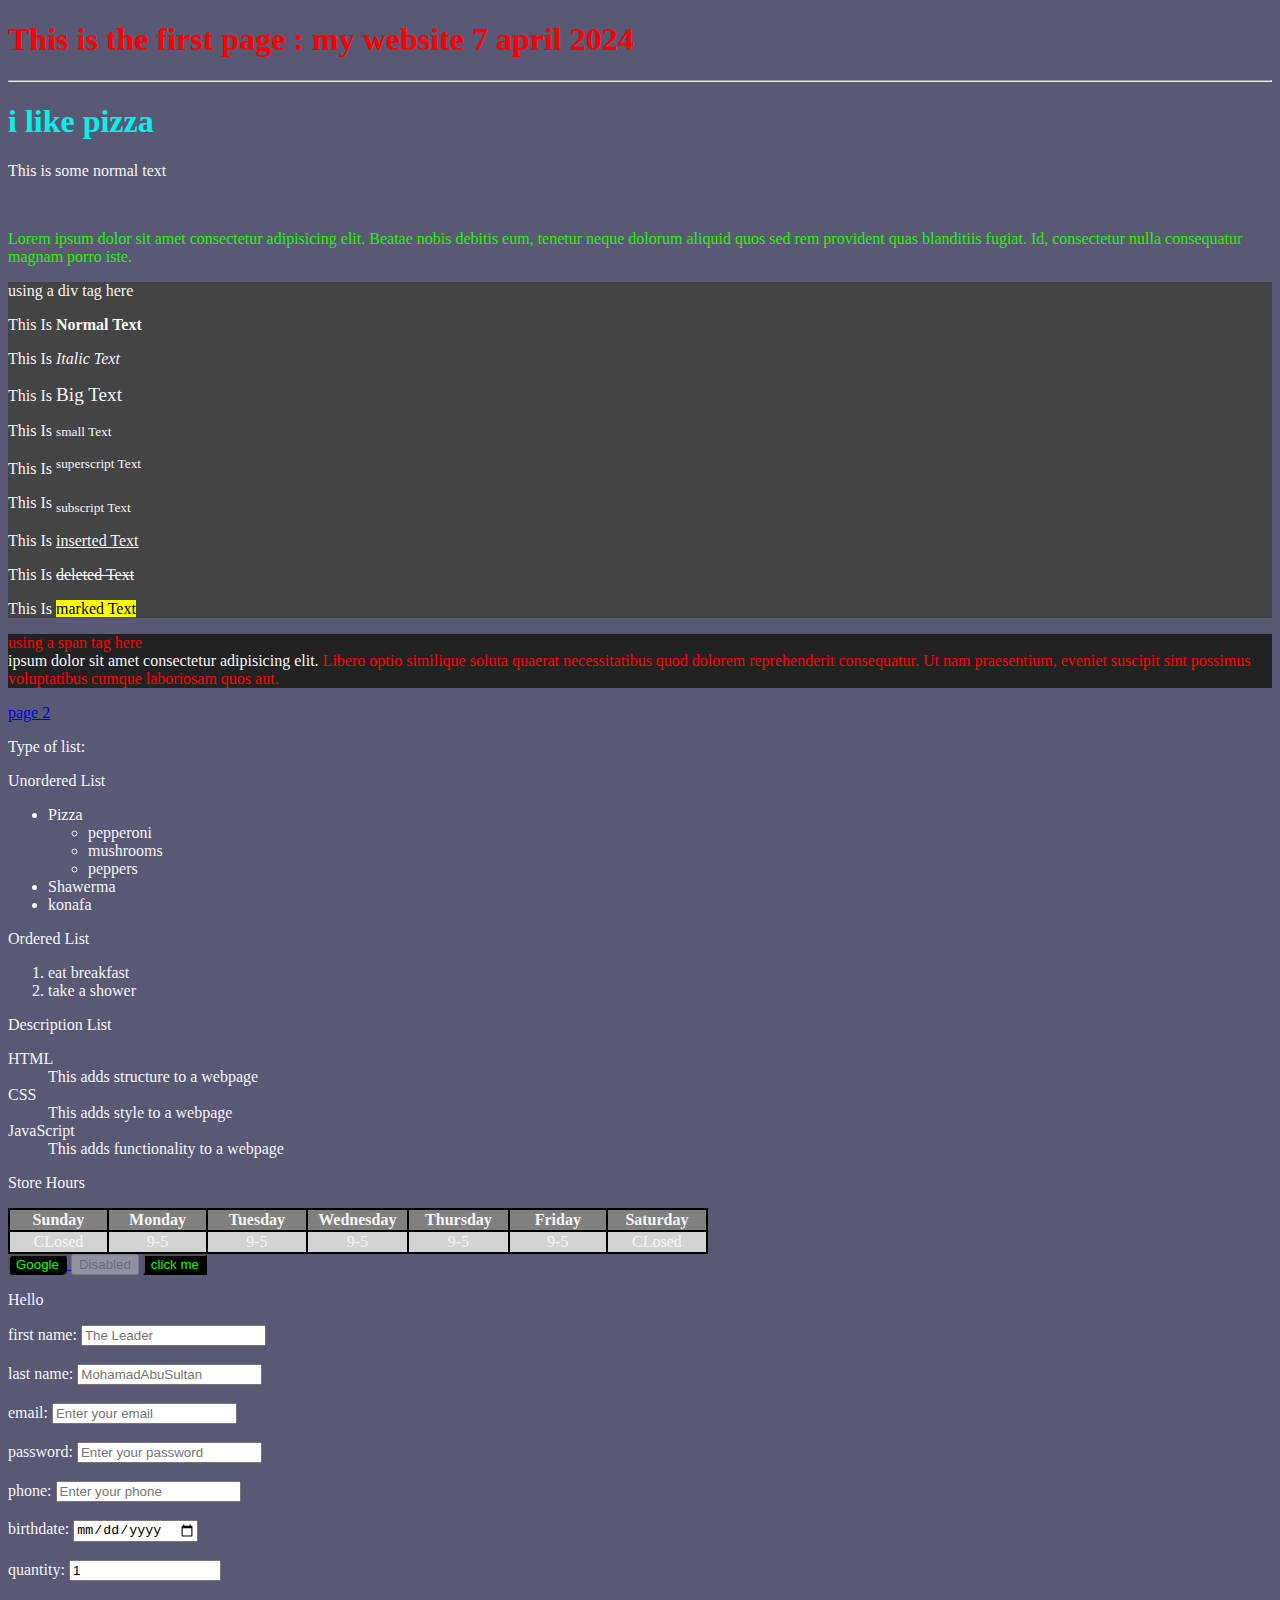
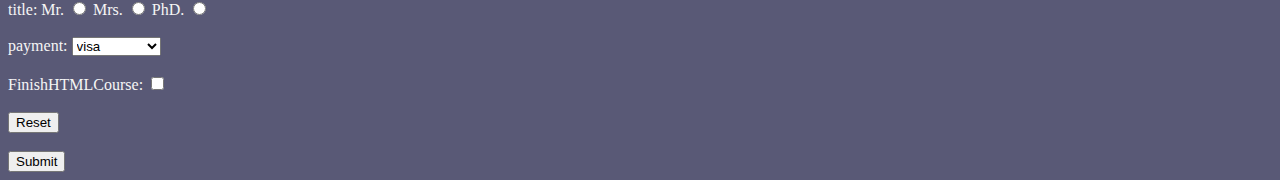
<file: HTML/index.html>
<!DOCTYPE html>
<html lang="en">
<head>
    <!-- meta data : data about data -->
    <meta charset="UTF-8"> <!-- for unicode -->
    <meta name="viewport" content="width=device-width, initial-scale=1.0"> <!-- to view this webpage on a mobile device -->
    <meta name="description" content="Free HTML tutorial for beginners - Bro Code">
    <meta name="keywords" content="HTML, tutorial, beginners">
    <meta name="author" content="Mohamad Khaled">
    <meta http-equiv="refresh" content="30"><!-- set our webpage to automatically refresh after a given amount of seconds -->
    <title>MyFirstWebsite</title>
    
</head>
<body style="background-color: rgb(89, 89, 118); color: whitesmoke;">
    <h1 style="color: red;">This is the first page : my website 7 april 2024</h1>
    <hr>
    <h1 style="color: rgb(5, 240, 232);">i like pizza</h1>    <!-- <h2>i like pizza</h2>    <h3>i like pizza</h3>    <h4>i like pizza</h4>    <h5>i like pizza</h5>    <h6>i like pizza</h6> -->
    <p>This is some normal text</p>
    <br>
    <p style="color: #28f005;">Lorem ipsum dolor sit amet consectetur adipisicing elit. Beatae nobis debitis eum, tenetur neque dolorum aliquid quos sed rem provident quas blanditiis fugiat. Id, consectetur nulla consequatur magnam porro iste.</p>
    <!-- div = defines a division of a document -->
    <div style="background-color: #444444;">
        using a div tag here
        <p>This Is <b>Normal Text</b></p>
        <p>This Is <i>Italic Text</i></p>
        <p>This Is <big>Big Text</big></p>
        <p>This Is <small>small Text</small></p>
        <p>This Is <sup>superscript Text</sup></p>
        <p>This Is <sub>subscript Text</sub></p>
        <p>This Is <ins>inserted Text</ins></p>
        <p>This Is <del>deleted Text</del></p>
        <p>This Is <mark>marked Text</mark></p>
    </div>
    <!-- span = adds markup to text or portion of a document -->
    <p style="background-color: #222222; color: red;">
        using a span tag here <br>
        <span style="color: whitesmoke;"> ipsum dolor sit amet consectetur adipisicing elit.</span> Libero optio similique soluta quaerat necessitatibus quod dolorem reprehenderit consequatur. Ut nam praesentium, eveniet suscipit sint possimus voluptatibus cumque laboriosam quos aut.</p>
    
    <a href="page2.html" target="_blank" title="this takes you to page 2">page 2</a>

    <p>Type of list:</p>
    <p>Unordered List</p>
    <ul>
        <li>Pizza
            <ul>
                <li>pepperoni</li>
                <li>mushrooms</li>
                <li>peppers</li>
            </ul>
        </li>
        <li>Shawerma</li>
        <li>konafa</li>
    </ul>
    <p>Ordered List</p>
    <ol>
        <li>eat breakfast</li>
        <li>take a shower</li>
    </ol>
    <p>Description List</p>
    <dl>
        <dt>HTML</dt>
        <dd>This adds structure to a webpage</dd>
        <dt>CSS</dt>
        <dd>This adds style to a webpage</dd>
        <dt>JavaScript</dt>
        <dd>This adds functionality to a webpage</dd>
    </dl>

    <p>Store Hours</p>
    <table bgcolor="black" width = "700">
        <tr bgcolor="grey">
            <th width = "100">Sunday</th>
            <th width = "100">Monday</th>
            <th width = "100">Tuesday</th>
            <th width = "100">Wednesday</th>
            <th width = "100">Thursday</th>
            <th width = "100">Friday</th>
            <th width = "100">Saturday</th>
        </tr>
        <tr bgcolor = "lightgrey" align="center">
            <td>CLosed</td>
            <td>9-5</td>
            <td>9-5</td>
            <td>9-5</td>
            <td>9-5</td>
            <td>9-5</td>
            <td>CLosed</td>
        </tr>
    </table>
    <a href="https://www.google.com">
        <button style="background-color: black; color: #00FF00; border-radius: 5px; ">Google</button>   
    </a>
    <button disabled>Disabled</button>   
    
    <button onclick="doSomething()" style="background-color: black; color: #00FF00;">click me</button> 
    <p id = "test">Hello</p>
    <script>
        function doSomething(){
            document.getElementById("test").innerHTML = "GoodBye";
        }
    </script>

<form action="action_page.php" method="get">
    <div>
        <label for="fname">first name:</label>
        <input type="text" id="fname" name="fname" placeholder="The Leader" required>
    </div>
    <br>
    <div>
        <label for="lname">last name:</label>
        <input type="text" id="lname" name="lname" placeholder="MohamadAbuSultan" required>
    </div>
    <br>
    <div>
        <label for="email">email:</label>
        <input type="email" id="email" name="email" placeholder="Enter your email" required maxlength="25">
    </div>
    <br>
    <div>
        <label for="pass">password:</label>
        <input type="password" id="pass" name="pass" placeholder="Enter your password" required maxlength="15">
    </div>
    <br>
    <div>
        <label for="phone">phone:</label>
        <input type="tel" id="phone" name="phone" placeholder="Enter your phone" required maxlength="12">
    </div>
    <br>
    <div>
        <label for="bdate">birthdate:</label>
        <input type="date" id="bdate" name="bdate" placeholder="Enter your birthdate" required>
    </div>
    <br>
    <div>
        <label for="quantity">quantity:</label>
        <input type="number" id="quantity" name="quantity" min="0" max="10000000000000" value="1" required>
    </div>
    <br>
    <div>
        <label for="title">title: </label>

        <label for="Mr.">Mr.</label>
        <input type="radio" id="Mr." name="title" value="Mr.">

        <label for="Mrs.">Mrs.</label>
        <input type="radio" id="Mrs." name="title" value="Mrs.">

        <label for="PhD.">PhD.</label>
        <input type="radio" id="PhD." name="title" value="PhD.">
    </div>
    <br>
    <div>
        <label for="payment">payment:</label>
        <select name="payment" id="payment">
            <option value="visa">visa</option>
            <option value="mastercard">mastercard</option>
            <option value="giftcard">giftcard</option>
        </select>
    </div>
    <br>
    <div>
        <label for="FinishHTMLCourse">FinishHTMLCourse:</label>
        <input type="checkbox" name="FinishHTMLCourse" id="FinishHTMLCourse">
    </div>
    <br>
    <div>
        <input type="reset">
    </div>
    <br>
    <div>
        <input type="submit">
    </div>
</form>
</body>
</html>
</file>
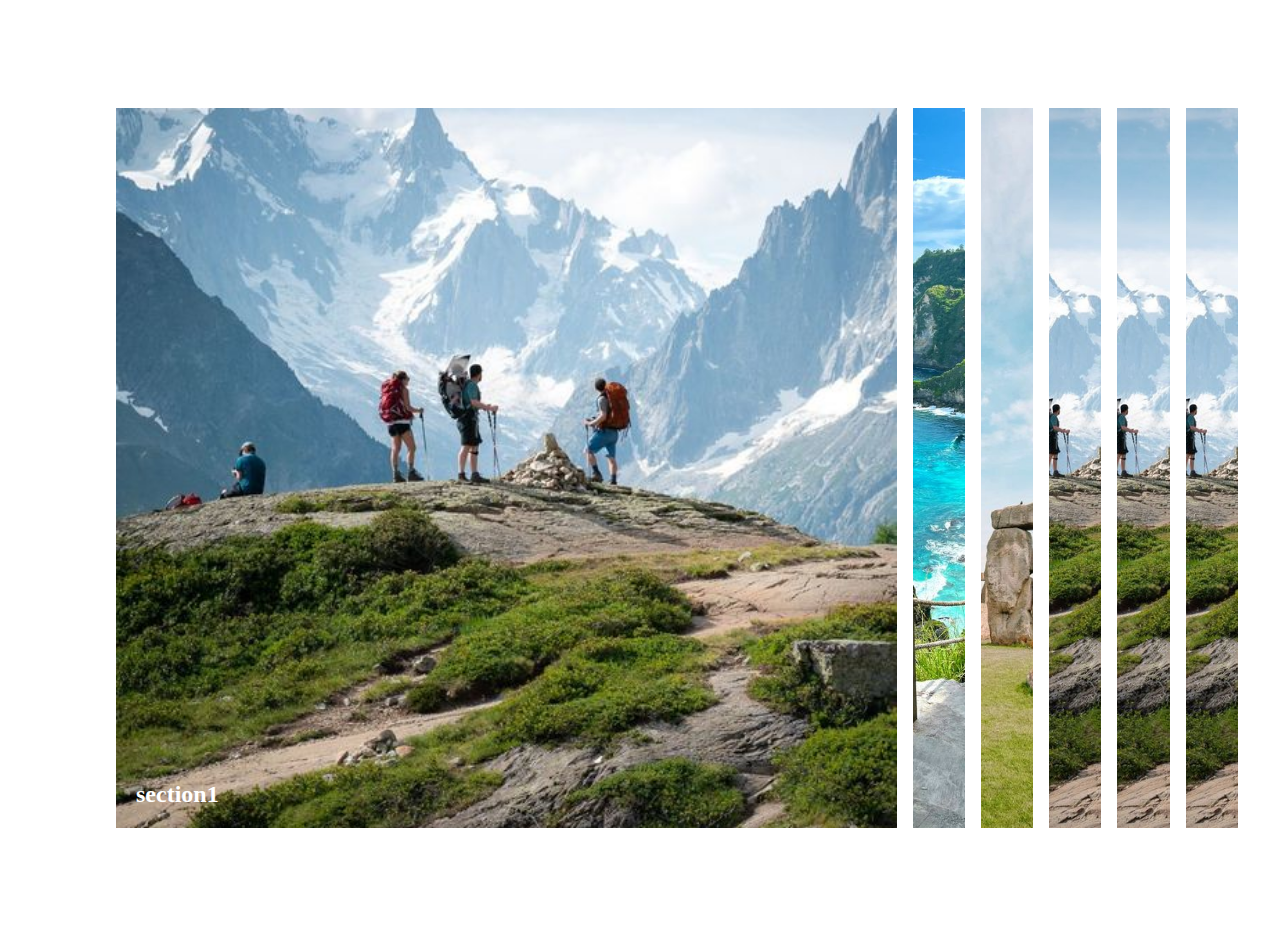
<file: Projects/01 _ Expanding Cards/index.html>
<!DOCTYPE html>
<html lang="en">
<head>
    <meta charset="UTF-8">
    <meta name="viewport" content="width=device-width, initial-scale=1.0">
    <title>Expanding Cards</title>
    <link rel="stylesheet" href="index.css">
</head>
<body>
    <div class="container">
        
        <div class="section one active"><h3>section1</h3></div>
            
        <div class="section two"><h3>section2</h3></div>
        <div class="section three"><h3>section3</h3></div>
        <div class="section four"><h3>section4</h3></div>
        <div class="section five"><h3>section5</h3></div>
        <div class="section six"><h3>section6</h3></div>
    </div>
    <script src="index.js"></script>
</body>
</html>
</file>
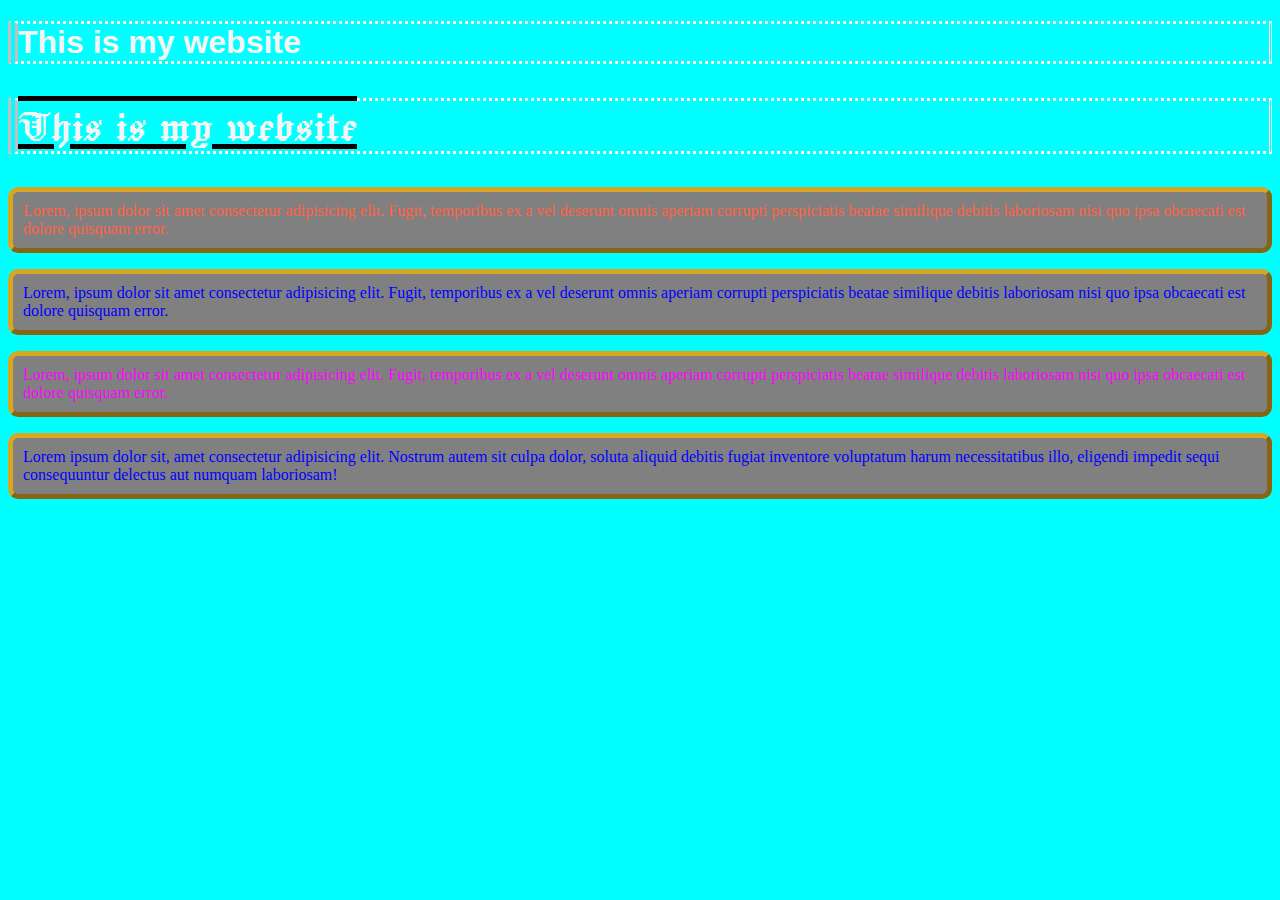
<file: CSS/ForCSS.html>
<!DOCTYPE html>
<html lang="en">
<head>
    <meta charset="UTF-8">
    <meta name="viewport" content="width=device-width, initial-scale=1.0">
    <title>Document</title>
    <link rel="stylesheet" href="style.css">
    <link href="https://fonts.googleapis.com/css2?family=Jacquard+24&display=swap" rel="stylesheet">
</head>
<body > 
    <h1>This is my website</h1>
    <h1 class="font">This is my website</h1>
    <p id="p1" class="odd">Lorem, ipsum dolor sit amet consectetur adipisicing elit. Fugit, temporibus ex a vel deserunt omnis aperiam corrupti perspiciatis beatae similique debitis laboriosam nisi quo ipsa obcaecati est dolore quisquam error.</p>
    <p id="p2" class="even">Lorem, ipsum dolor sit amet consectetur adipisicing elit. Fugit, temporibus ex a vel deserunt omnis aperiam corrupti perspiciatis beatae similique debitis laboriosam nisi quo ipsa obcaecati est dolore quisquam error.</p>
    <p id="p3" class="odd">Lorem, ipsum dolor sit amet consectetur adipisicing elit. Fugit, temporibus ex a vel deserunt omnis aperiam corrupti perspiciatis beatae similique debitis laboriosam nisi quo ipsa obcaecati est dolore quisquam error.</p>
    <p id="p4" class="even">Lorem ipsum dolor sit, amet consectetur adipisicing elit. Nostrum autem sit culpa dolor, soluta aliquid debitis fugiat inventore voluptatum harum necessitatibus illo, eligendi impedit sequi consequuntur delectus aut numquam laboriosam!</p>
</body>
</html>
</file>
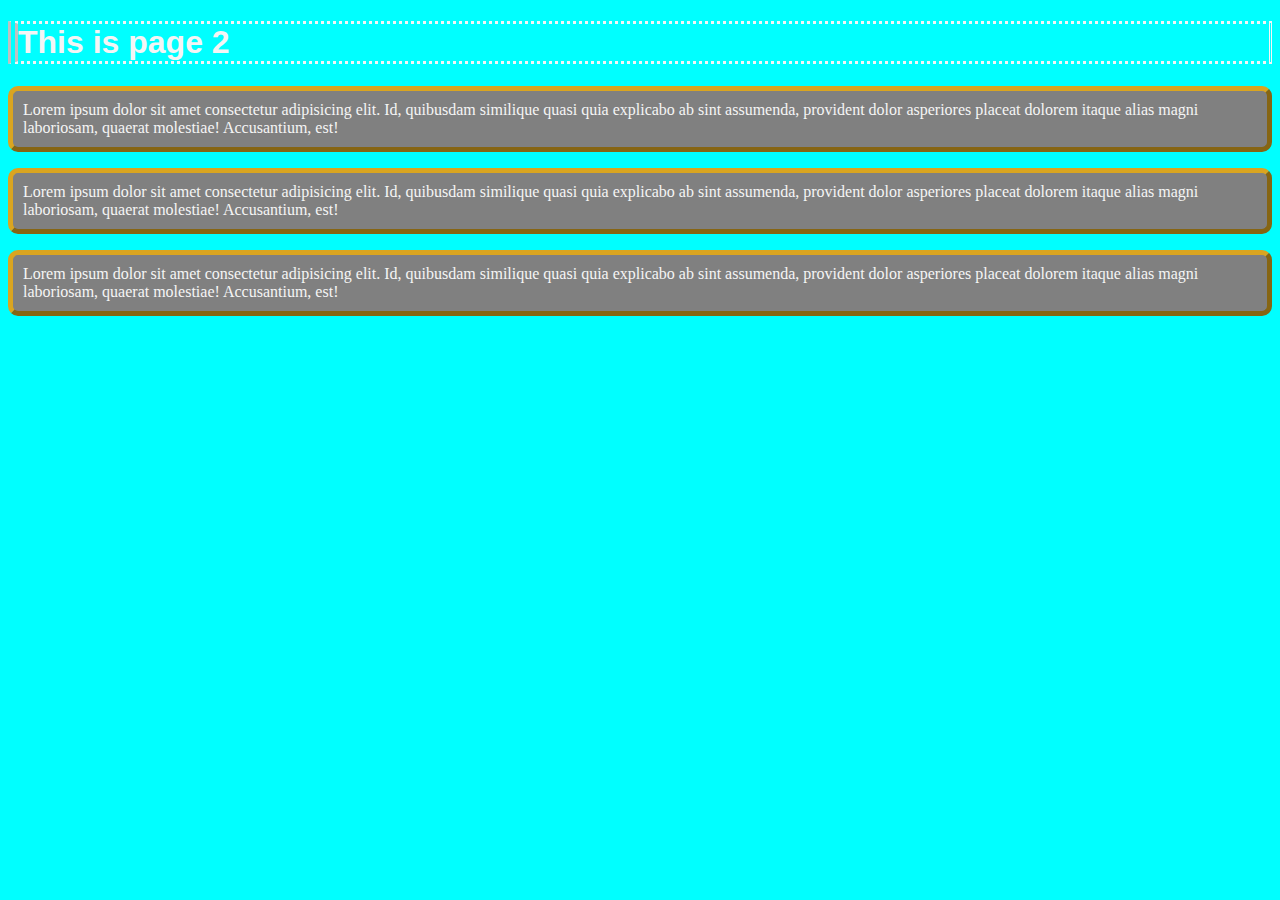
<file: CSS/ForCSS2.html>
<!DOCTYPE html>
<html lang="en">
<head>
    <meta charset="UTF-8">
    <meta name="viewport" content="width=device-width, initial-scale=1.0">
    <title>Document</title>
    <link rel="stylesheet" href="style.css">
</head>
<body>
    <h1>This is page 2</h1>
    <p>Lorem ipsum dolor sit amet consectetur adipisicing elit. Id, quibusdam similique quasi quia explicabo ab sint assumenda, provident dolor asperiores placeat dolorem itaque alias magni laboriosam, quaerat molestiae! Accusantium, est!</p>
    <p>Lorem ipsum dolor sit amet consectetur adipisicing elit. Id, quibusdam similique quasi quia explicabo ab sint assumenda, provident dolor asperiores placeat dolorem itaque alias magni laboriosam, quaerat molestiae! Accusantium, est!</p>
    <p>Lorem ipsum dolor sit amet consectetur adipisicing elit. Id, quibusdam similique quasi quia explicabo ab sint assumenda, provident dolor asperiores placeat dolorem itaque alias magni laboriosam, quaerat molestiae! Accusantium, est!</p>
</body>
</html>
</file>
<file: Projects/01 _ Expanding Cards/index.css>
/* Setting container to flex and width to 80% of view port */
.container{
	display: flex;
	width: 90%;
    margin: 100px;
}

/*Adding background image to each section*/
.one{
	background: url(/Images/pic1.jpg);
}
.two{
	background: url(/Images/pic2.jpg);
}
.three{
	background: url(/Images/pic3.jpg);
}
.four{
	background: url(/Images/pic1.jpg);
}
.five{
	background: url(/Images/pic1.jpg);
}
.six{
	background: url(/Images/pic1.jpg);
}

/* Background properties and transition effect to section */
.section{
	background-size: cover;
	background-position: center;
	background-repeat: no-repeat;
	height: 80vh;
	cursor: pointer;
	flex: 0.2;
	margin:8px;
	position: relative;
	transition: all 0.7s ease-out;
} 

/* section with active class will grow flex to 3 times */
.section.active{
	flex: 3;
}

h3 {
    color: rgb(255, 255, 255);
    font-size: 24px;
    font-weight: bold;
    position: absolute;
    bottom: 20px;
    left: 20px;
    margin: 0;
    opacity: 0;
}
.active h3 {
    opacity: 1;
    transition: opacity 0.3s ease-in 0.4s;
  }
</file>
<file: CSS/style.css>
/* 
    Inline
    Internal
    External
*/
body{
    background-color: rgb(0, 255, 255);
}
h1{
    color: whitesmoke;
    font-family: "consolas", sans-serif;
    /* in case browsers don't support the first font it will use the next font */
    border-style: double;
    border-top-style: dotted;
    border-bottom-style: dotted;
    border-left-width: 10px;
    border-left-color: silver;
}
p{
    background-color: gray;
    color: whitesmoke;
    border-style: outset;
    border-width: 5px;
    border-color: goldenrod;
    border-radius: 10px;
    padding: 10px;
}
#p1{
    color: tomato;
}
.odd{
    color: magenta;
}
.even{
    color: blue;
}
.font{
    font-family: "Jacquard 24", "consolas", sans-serif;
    font-weight: 100;
    font-size: 50px;
    text-decoration: black overline underline;
}
</file>
